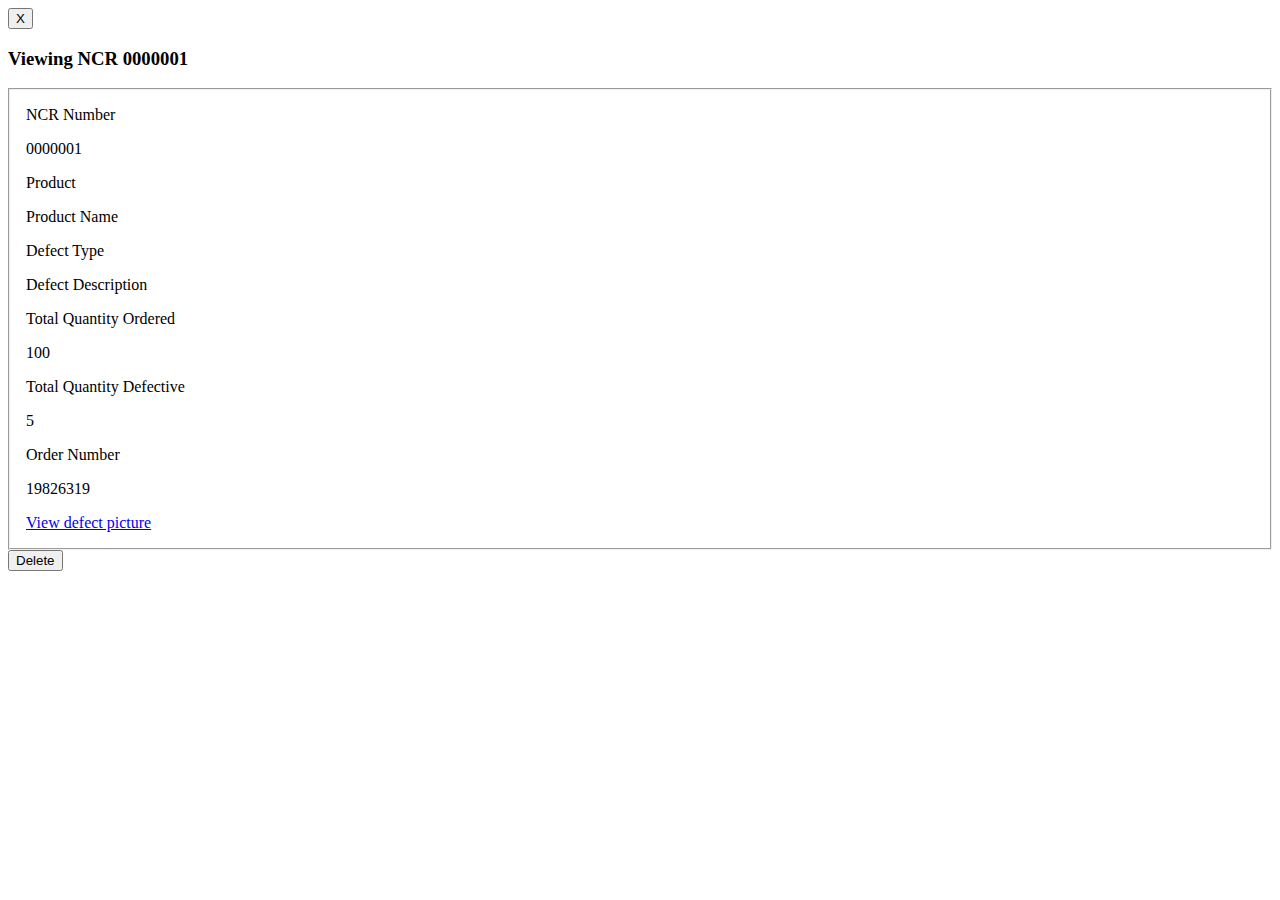
<file: _deleteModal.html>
<!DOCTYPE html>
<html lang="en">
    <head>
        <title>QA Dashboard</title>
    </head>
    <body>
        <div id="modal" class="delete">
            <div id="modalHeader">
                <button class="cta-btn cta-btn-danger" id="close">X</button>
            </div>
            <h3 class="title-group">Viewing NCR 0000001</h3>
            <form id="modalForm" action="#">

                <fieldset style="padding: 1em; margin: 0 auto; ">

                    <div class="modal-data-field">
                        <label class="modal-label">NCR Number </label>
                        <p class="modal-p" id="ncrNumber">0000001</p>
                    </div>

                    <div class="modal-data-field">
                        <label class="modal-label">Product </label>
                        <p class="modal-p" id="product">Product Name</p>
                    </div>

                    <div class="modal-data-field">
                        <label class="modal-label">Defect Type </label>
                        <p class="modal-p" id="defect">Defect Description</p>
                    </div>

                    <div class="modal-data-field">
                        <label class="modal-label">Total Quantity Ordered </label>
                        <p class="modal-p" id="quantityOrdered">100</p>
                    </div>

                    <div class="modal-data-field">
                        <label class="modal-label">Total Quantity Defective </label>
                        <p class="modal-p" id="quantityDefective">5</p>
                    </div>

                    <div class="modal-data-field">
                        <label class="modal-label">Order Number </label>
                        <p class="modal-p" id="orderNumber">19826319</p>
                    </div>

                    <div>
                        <a href="#">View defect picture</a>
                    </div>
                </fieldset>
                <button class="cta-btn cta-btn-danger ncr-list-deletebutton" type="submit" onclick="confirm('Are you sure you want to delete this record?')">Delete</button>
            </form>
        </div>
    </body>
</html>
</file>
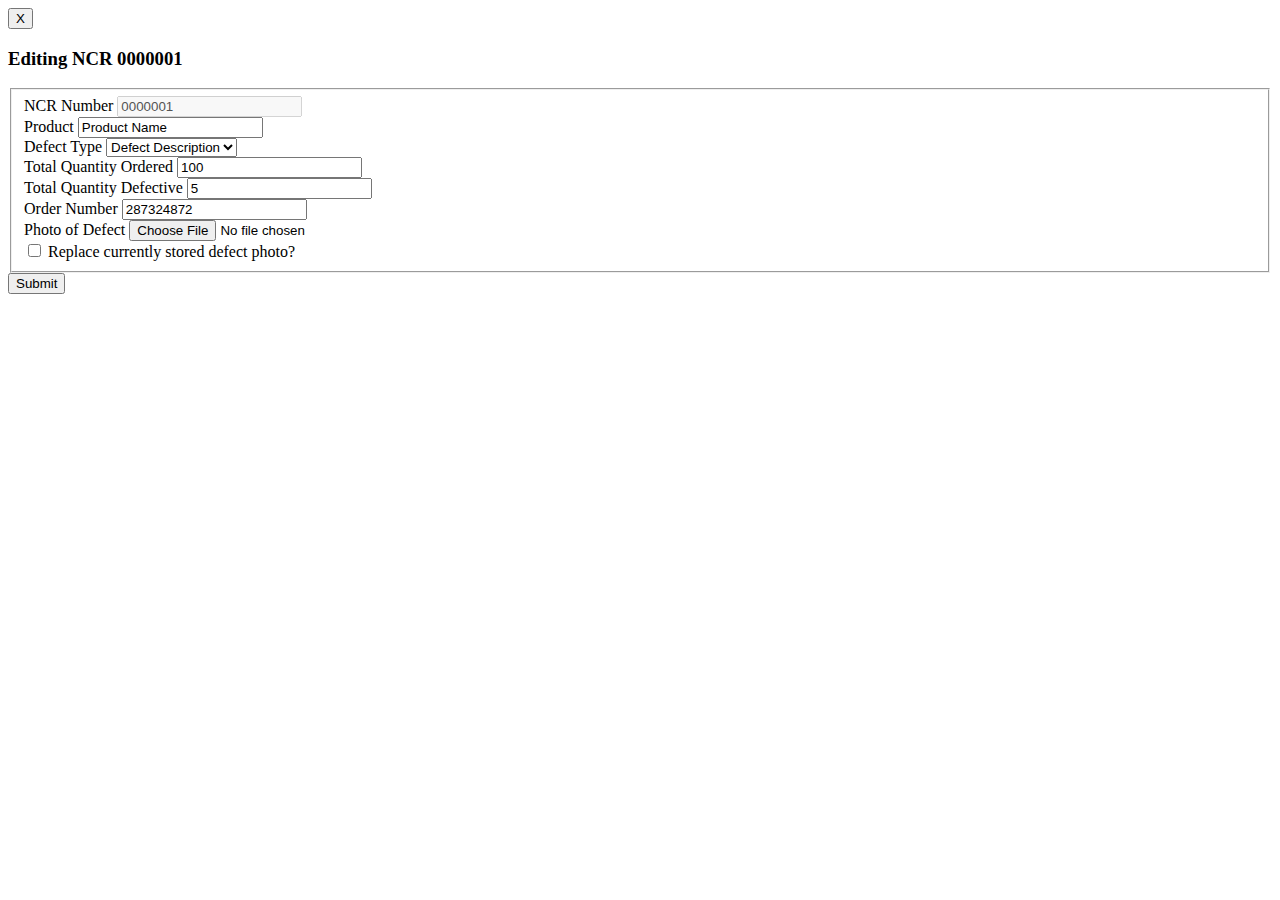
<file: _editModal.html>
<!DOCTYPE html>
<html lang="en">
    <head>
        <title>QA Dashboard</title>
    </head>
    <body>
        <div id="modal" class="edit">
            <div id="modalHeader">
                <button class="cta-btn cta-btn-danger" id="close">X</button>
            </div>
            <h3 class="title-group">Editing NCR 0000001</h3>

            <form action="#">

                <fieldset>

                    <div class="modal-data-field">
                        <label class="modal-label" for="ncrNumber">NCR Number </label>
                        <input type="text" name="ncrNumber" id="ncrNumber" value="0000001" disabled>
                    </div>

                    <div class="modal-data-field">
                        <label class="modal-label" for="product">Product </label>
                        <input type="text" name="product" id="product" value="Product Name" required>
                    </div>

                    <div class="modal-data-field">
                        <label class="modal-label" for="defect">Defect Type </label>
                        <select name="defect" id="defect" required>
                            <option value="">Defect Description</option>
                        </select>
                    </div>

                    <div class="modal-data-field">
                        <label class="modal-label" for="quantityOrdered">Total Quantity Ordered </label>
                        <input type="number" name="quantityOrdered" id="quantityOrdered" value="100" required>
                    </div>

                    <div class="modal-data-field">
                        <label class="modal-label" for="quantityDefective">Total Quantity Defective </label>
                        <input type="number" name="quantityDefective" id="quantityDefective" value="5" required>
                    </div>

                    <div class="modal-data-field">
                        <label class="modal-label" for="orderNumber">Order Number </label>
                        <input class="modal-p" type="number" name="orderNumber" id="orderNumber" value="287324872" required>
                    </div>
                    <div>
                        
                    </div>
                    
                    <div class="modal-data-field">
                        
                        <label class="modal-label custom-file-upload" for="picture">Photo of Defect</label>
                        <input type="file" name="picture" id="picture">
                        
                    </div>
                    <label id="lbReplacePhoto" for="cbReplacePhoto">
                        <input id="cbReplacePhoto" type="checkbox">
                        Replace currently stored defect photo?
                    </label>

                </fieldset>
                <button class="cta-btn cta-btn-primary ncr-list-createhbutton" type="submit">Submit</button>
            </form>
        </div>
    </body>
</html>
</file>
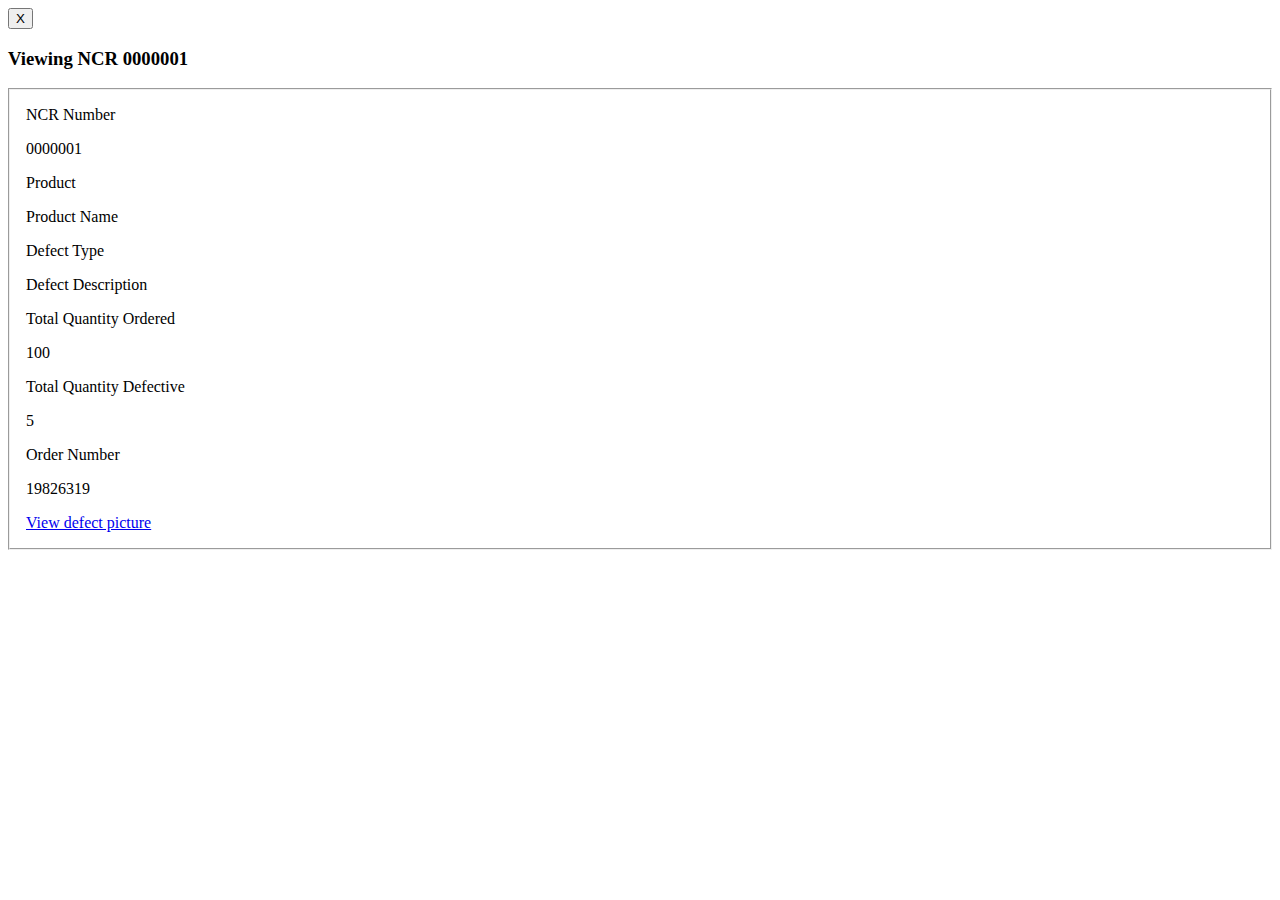
<file: _viewModal.html>
<!DOCTYPE html>
<html lang="en">
    <head>
        <title>QA Dashboard</title>
    </head>
    <body>
        <div id="modal">
            <div id="modalHeader">
                <button class="cta-btn cta-btn-danger" id="close">X</button>
            </div>
            <h3 class="title-group">Viewing NCR 0000001</h3>
            <form id="modalForm" action="#">
        
                <fieldset style="padding: 1em; margin: 0 auto; ">
        
                    <div class="modal-data-field">
                        <label class="modal-label">NCR Number </label>
                        <p class="modal-p" id="ncrNumber">0000001</p>
                    </div>
        
                    <div class="modal-data-field">
                        <label class="modal-label">Product </label>
                        <p class="modal-p" id="product">Product Name</p>
                    </div>
        
                    <div class="modal-data-field">
                        <label class="modal-label">Defect Type </label>
                        <p class="modal-p" id="defect">Defect Description</p>
                    </div>
        
                    <div class="modal-data-field">
                        <label class="modal-label">Total Quantity Ordered </label>
                        <p class="modal-p" id="quantityOrdered">100</p>
                    </div>
        
                    <div class="modal-data-field">
                        <label class="modal-label">Total Quantity Defective </label>
                        <p class="modal-p" id="quantityDefective">5</p>
                    </div>
        
                    <div class="modal-data-field">
                        <label class="modal-label">Order Number </label>
                        <p class="modal-p" id="orderNumber">19826319</p>
                    </div>
        
                    <div>
                        <a href="#">View defect picture</a>
                    </div>
        
                </fieldset>
        
            </form>
        </div>    
    
    </body>
</html>
</file>
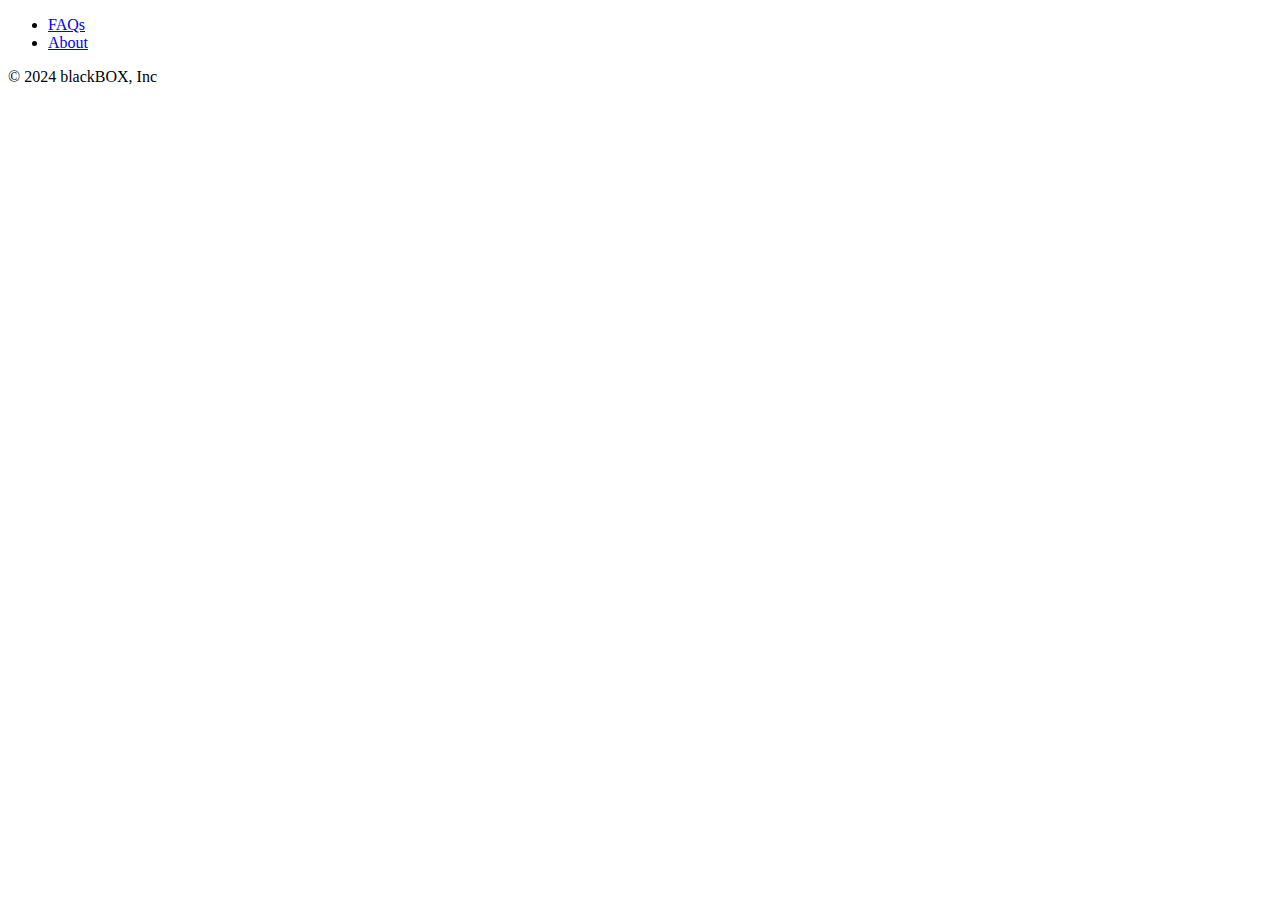
<file: footer.html>
<!DOCTYPE html>
<html lang="en">
    <head>
        <title>NCR Software</title>
    </head>
    <body>
      <footer class="py-3 my-4">
        <ul class="nav justify-content-center border-bottom pb-3 mb-3">

          <li class="nav-item">
            <a href="#" class="nav-link px-2 text-muted">FAQs</a>
          </li>
          <li class="nav-item">
            <a href="#" class="nav-link px-2 text-muted">About</a>
          </li>
        </ul>
        <p class="text-center text-muted">© 2024 blackBOX, Inc</p>
      </footer>
    </body>
</html>
</file>
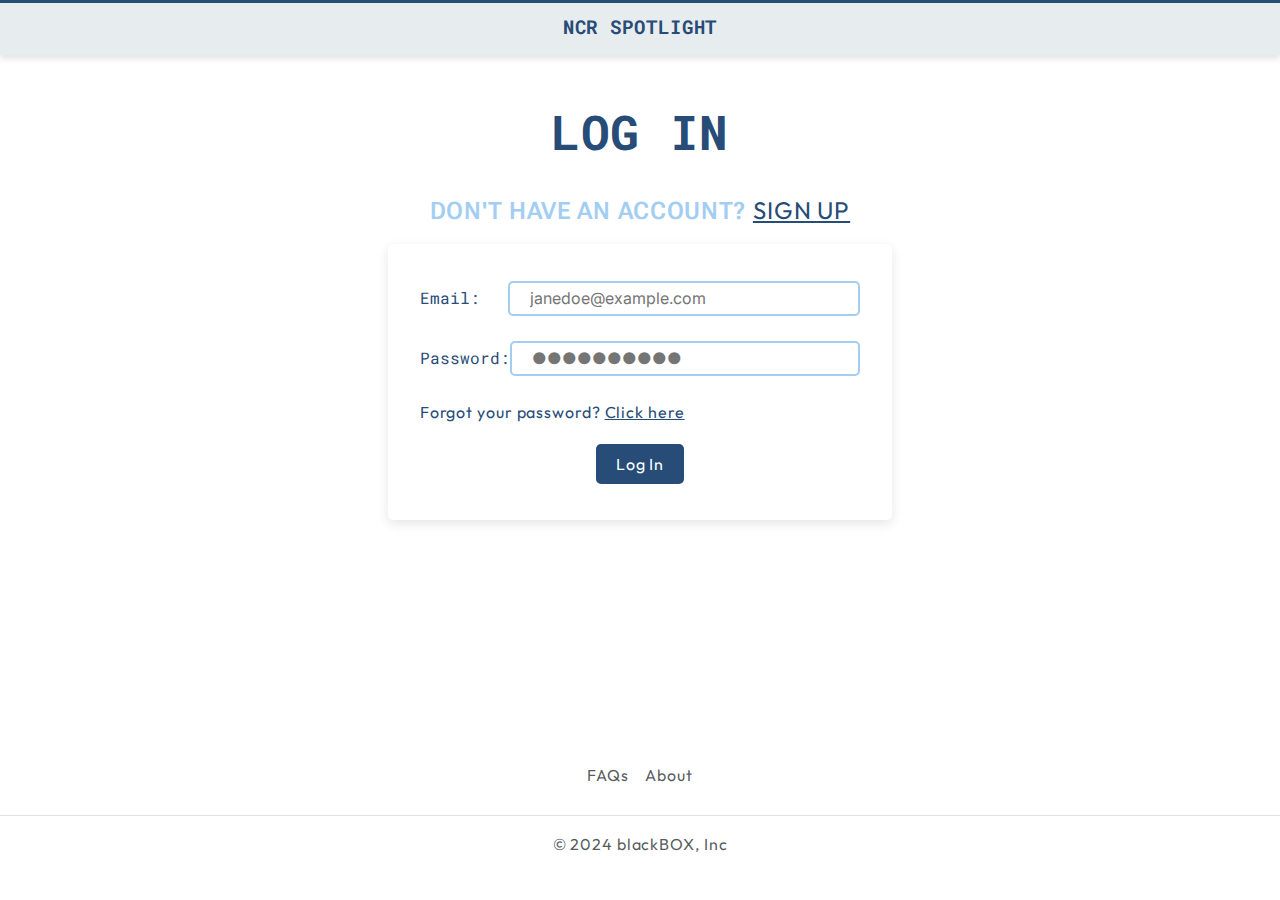
<file: login.html>
<!DOCTYPE html>
<html lang="en">
<head>
  <script>
    fetch('head.html')
      .then(response => response.text())
      .then(data => {
        document.head.innerHTML = data;

        document.title = "Log In Portal";
        const link = document.createElement('link');
            link.rel = 'stylesheet';
            link.href = './css/login.css';
            document.head.appendChild(link);
      });
  </script>
  <title>Log In Portal</title>
</head>
<body class="d-flex flex-column min-vh-100"> 
    <div id="header"></div>
    <div class="grid-12">
        <h1>Log In</h1>
        <h2>Don't have an account? <a href="registration.html">Sign Up</a></h2>
        <form id="log-in-form">
            <div class="form-field">
                <label for="loginEmail">Email:</label>
                <input id="loginEmail" type="email"  name="email" placeholder="janedoe@example.com" required>
            </div>
            <div class="form-field">
                <label for="loginPassword">Password:</label>
                <input id="loginPassword" type="password" name="password" placeholder="●●●●●●●●●●" required>
            </div>
            <div class="form-text">
                <p>Forgot your password? <a href="recovery-page.html">Click here</a></p>
            </div>
            <div class="form-btn">
                <a class="cta-btn cta-btn-primary" href="dashboard.html" id="btnLogin">Log In</a>
            </div>
        </form>
    </div>

    <div id="footer" class="footer mt-auto"></div>
    <!-- </div> -->
    <script
      src="https://cdn.jsdelivr.net/npm/bootstrap@5.3.3/dist/js/bootstrap.bundle.min.js"
      integrity="sha384-YvpcrYf0tY3lHB60NNkmXc5s9fDVZLESaAA55NDzOxhy9GkcIdslK1eN7N6jIeHz"
      crossorigin="anonymous"
    ></script>

    <script>
      fetch("home-header.html")
        .then((res) => res.text())
        .then((data) => (document.getElementById("header").innerHTML = data));

      fetch("footer.html")
        .then((res) => res.text())
        .then((data) => (document.getElementById("footer").innerHTML = data));
    </script>
</body>
</html>
</file>
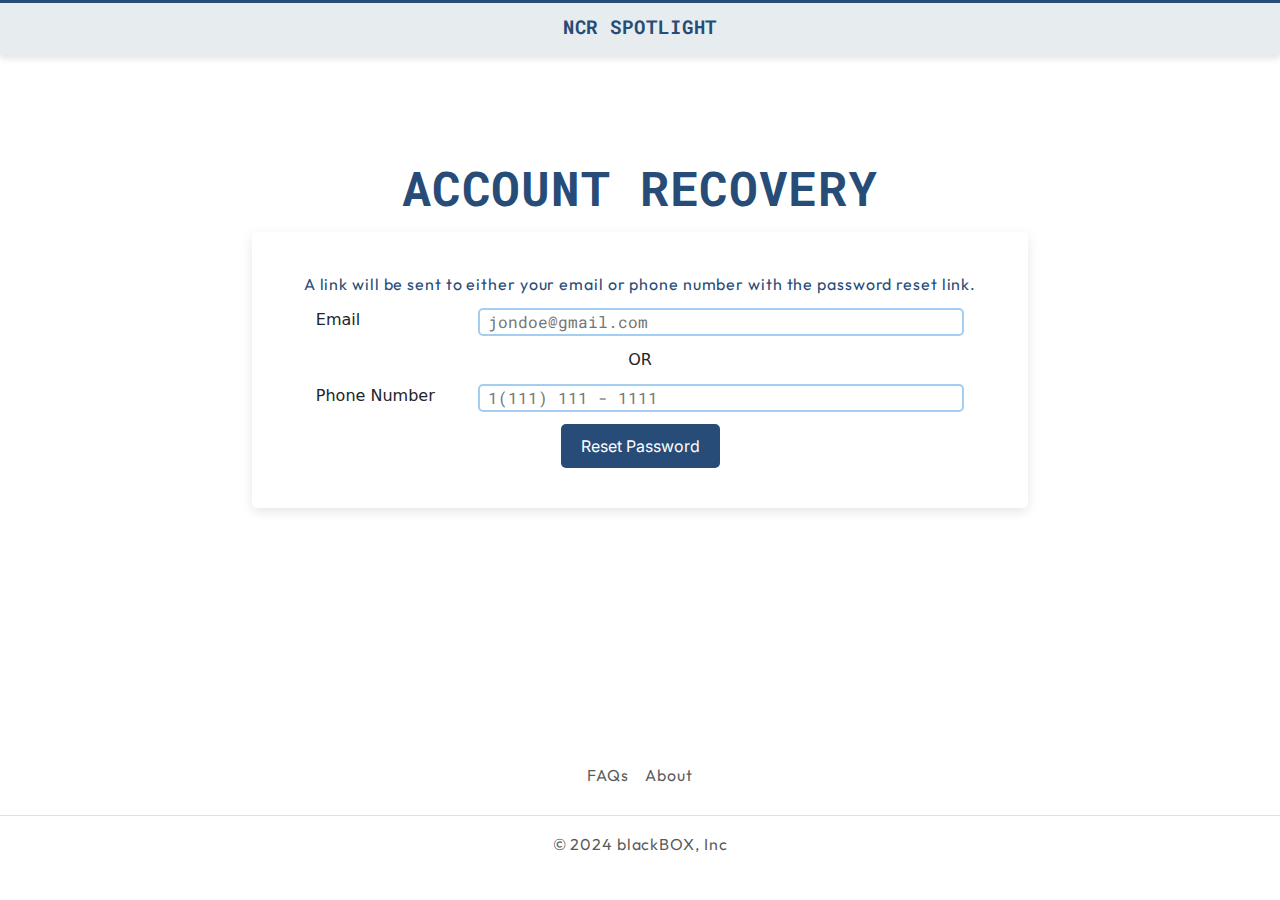
<file: recovery-page.html>
<!DOCTYPE html>
<html lang="en">

<head>
  <meta charset="UTF-8">
  <meta name="viewport" content="width=device-width, initial-scale=1.0">
  <title>NCR SPOTLIGHT</title>
  <link rel="preconnect" href="https://fonts.googleapis.com">
  <link rel="preconnect" href="https://fonts.gstatic.com" crossorigin>
  <link rel="preconnect" href="https://fonts.googleapis.com">
  <link rel="preconnect" href="https://fonts.gstatic.com" crossorigin>
  <link rel="preconnect" href="https://fonts.googleapis.com">
  <link rel="preconnect" href="https://fonts.gstatic.com" crossorigin>
  <link
    href="https://fonts.googleapis.com/css2?family=Inter:ital,opsz,wght@0,14..32,100..900;1,14..32,100..900&family=Outfit:wght@100..900&family=Roboto+Flex:opsz,wght@8..144,100..1000&family=Roboto+Mono:ital,wght@0,100..700;1,100..700&family=Roboto:wght@400;700&display=swap"
    rel="stylesheet">
  <link href="https://cdn.jsdelivr.net/npm/bootstrap@5.3.3/dist/css/bootstrap.min.css" rel="stylesheet"
    integrity="sha384-QWTKZyjpPEjISv5WaRU9OFeRpok6YctnYmDr5pNlyT2bRjXh0JMhjY6hW+ALEwIH" crossorigin="anonymous">
  <link rel="stylesheet" href="/css/style.css">
  <link rel="stylesheet" href="/css/recovery.css">
</head>

<body class="d-flex flex-column min-vh-100">
  <div id="header" class=""></div>

  <div>
    <div class="center">
      <h1>Account Recovery</h1>
    </div>

    <form action="#">
      <fieldset>
        <div class="container">
          <div>
          <p>A link will be sent to either your email or phone number with the password reset link.</p>
          </div>
          
          <div class="form-field">
            <label for="email">Email</label>
            <input type="email" id="email" placeholder="jondoe@gmail.com">
          </div>

          <div class="center">OR</div>

          <div class="form-field">
            <label for="phone">Phone Number</label>
            <input type="tel" id="phone" placeholder="1(111) 111 - 1111">
          </div>

          <div class="center">
            <button class="button" id="btn-reset">Reset Password</button>
          </div> 
        </div>
      </fieldset>
    </form>
  </div>



  <div id="footer" class="footer mt-auto"></div>
  <!-- </div> -->
  <script src="https://cdn.jsdelivr.net/npm/bootstrap@5.3.3/dist/js/bootstrap.bundle.min.js"
    integrity="sha384-YvpcrYf0tY3lHB60NNkmXc5s9fDVZLESaAA55NDzOxhy9GkcIdslK1eN7N6jIeHz"
    crossorigin="anonymous"></script>

  <script>
    fetch("home-header.html")
      .then((res) => res.text())
      .then((data) => (document.getElementById("header").innerHTML = data));

    fetch("footer.html")
      .then((res) => res.text())
      .then((data) => (document.getElementById("footer").innerHTML = data));
  </script>
</body>

</html>
</file>
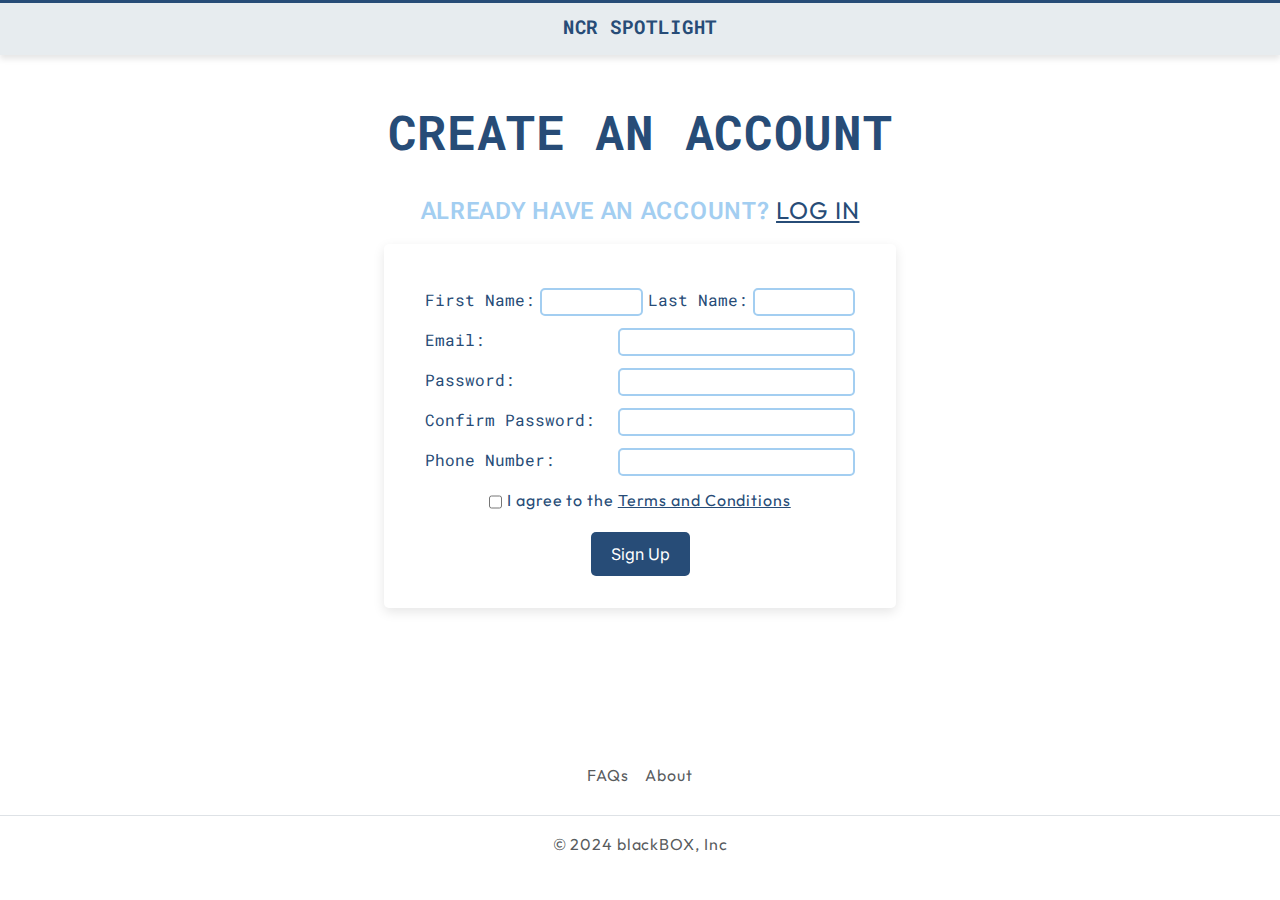
<file: registration.html>
<!DOCTYPE html>
<html lang="en">

<head>
    <meta charset="UTF-8">
    <meta name="viewport" content="width=device-width, initial-scale=1.0">
    <title>Registration</title>
    <link rel="preconnect" href="https://fonts.googleapis.com">
    <link rel="preconnect" href="https://fonts.gstatic.com" crossorigin>
    <link rel="preconnect" href="https://fonts.googleapis.com">
    <link rel="preconnect" href="https://fonts.gstatic.com" crossorigin>
    <link rel="preconnect" href="https://fonts.googleapis.com">
    <link rel="preconnect" href="https://fonts.gstatic.com" crossorigin>
    <link
        href="https://fonts.googleapis.com/css2?family=Inter:ital,opsz,wght@0,14..32,100..900;1,14..32,100..900&family=Outfit:wght@100..900&family=Roboto+Flex:opsz,wght@8..144,100..1000&family=Roboto+Mono:ital,wght@0,100..700;1,100..700&family=Roboto:wght@400;700&display=swap"
        rel="stylesheet">
    <link href="https://cdn.jsdelivr.net/npm/bootstrap@5.3.3/dist/css/bootstrap.min.css" rel="stylesheet"
        integrity="sha384-QWTKZyjpPEjISv5WaRU9OFeRpok6YctnYmDr5pNlyT2bRjXh0JMhjY6hW+ALEwIH" crossorigin="anonymous">
    <link rel="stylesheet" href="/css/style.css">
    <link rel="stylesheet" href="/css/registration.css">
</head>

<body class="d-flex flex-column min-vh-100">
    <div id="header"></div>
    
    <div class="grid-12">
        <h1>Create an Account</h1>
        <h2>Already have an account? <a href="login.html">Log in</a></h2> <!--Change href to login page-->    
        <form id="registration-form" action="#">

            <fieldset class="">
                <div class="form-names">
                    
                        <label class="item1" for="regFirstName">First Name:</label>
                        <input class="inputName" type="text" id="regFirstName" name="regFirstText">
                    
                    
                        <label for="regLastName">Last Name:</label>
                        <input class="inputName" type="text" id="regLastName" name="regLastText">
                    
                </div>
                <div class="form-field">
                    <label for="regEmail">Email:</label>
                    <input class="length" type="text" id="regEmail" name="regEmailText">
                </div>
                <div class="form-field">
                    <label for="regPassword">Password:</label>
                    <input class="inputText" type="password" id="regPassword" name="regPasswordText">
                </div>
                <div class="form-field">
                    <label for="regConfirmP">Confirm Password:</label>
                    <input class="inputText" type="password" id="regConfirmP" name="regConfirmPText">
                </div>
                <div class="form-field">
                    <label for="regPhone">Phone Number:</label>
                    <input class="inputText" type="text" id="regPhone" name="regPhoneText">
                </div>
                <div class="form-checkbox">
                    <input type="checkbox" id="switch" class="checkbox" required>
                    <p>I agree to the <a href="terms-and-conditions.html">Terms and Conditions</a></p>
                </div>
                <div class="form-checkbox">
                    <button type="submit" id="sign-up">Sign Up</button>
                </div>
            </fieldset>


        </form>

    </div>

    <div id="footer" class="footer mt-auto"></div>
    <!-- </div> -->
    <script src="https://cdn.jsdelivr.net/npm/bootstrap@5.3.3/dist/js/bootstrap.bundle.min.js"
        integrity="sha384-YvpcrYf0tY3lHB60NNkmXc5s9fDVZLESaAA55NDzOxhy9GkcIdslK1eN7N6jIeHz"
        crossorigin="anonymous"></script>

    <script>
        fetch("home-header.html")
            .then((res) => res.text())
            .then((data) => (document.getElementById("header").innerHTML = data));

        fetch("footer.html")
            .then((res) => res.text())
            .then((data) => (document.getElementById("footer").innerHTML = data));
    </script>
</body>

</html>
</file>
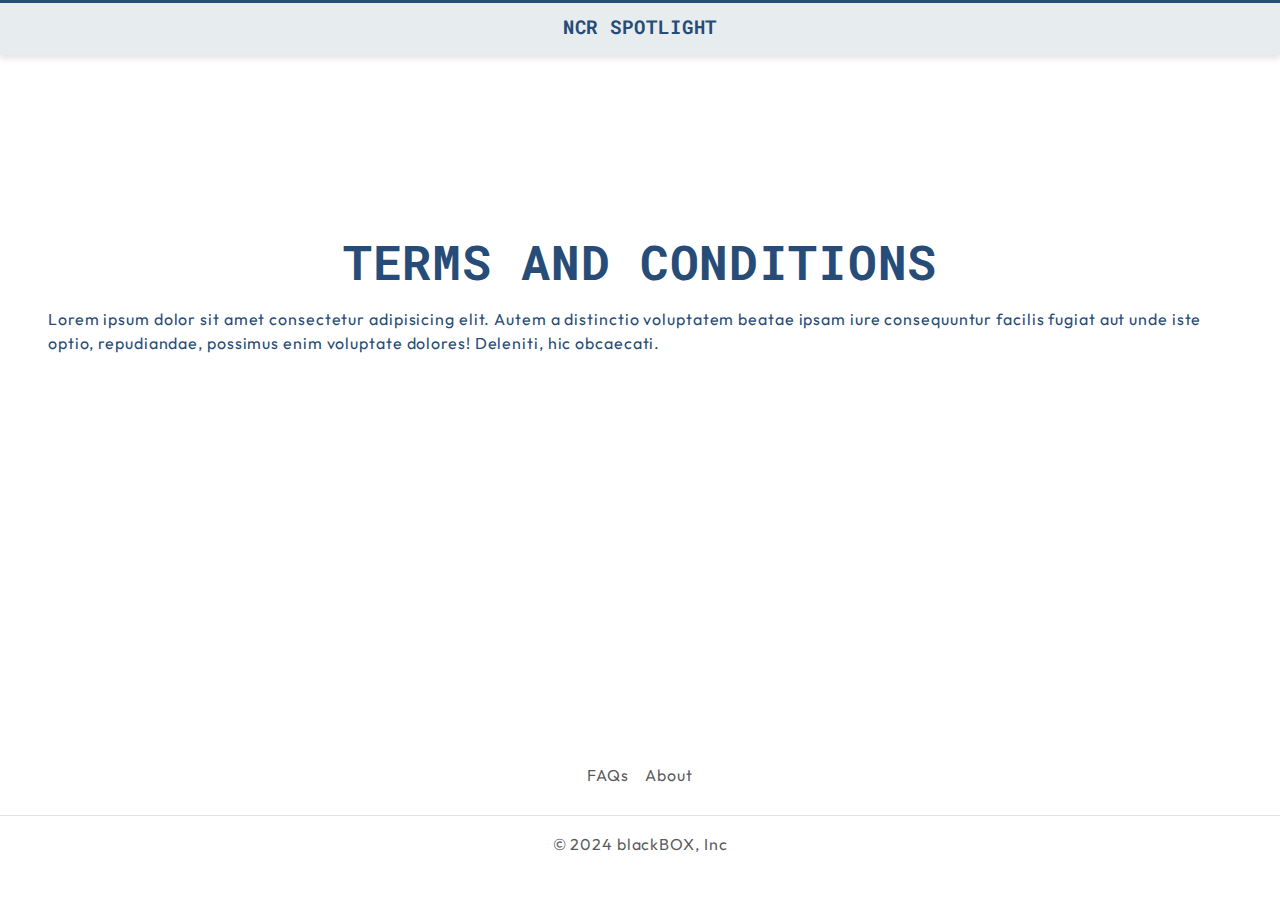
<file: terms-and-conditions.html>
<!DOCTYPE html>
<html lang="en">

<head>
    <meta charset="UTF-8">
    <meta name="viewport" content="width=device-width, initial-scale=1.0">
    <title>NCR SPOTLIGHT</title>
    <link rel="preconnect" href="https://fonts.googleapis.com">
    <link rel="preconnect" href="https://fonts.gstatic.com" crossorigin>
    <link rel="preconnect" href="https://fonts.googleapis.com">
    <link rel="preconnect" href="https://fonts.gstatic.com" crossorigin>
    <link rel="preconnect" href="https://fonts.googleapis.com">
    <link rel="preconnect" href="https://fonts.gstatic.com" crossorigin>
    <link
        href="https://fonts.googleapis.com/css2?family=Inter:ital,opsz,wght@0,14..32,100..900;1,14..32,100..900&family=Outfit:wght@100..900&family=Roboto+Flex:opsz,wght@8..144,100..1000&family=Roboto+Mono:ital,wght@0,100..700;1,100..700&family=Roboto:wght@400;700&display=swap"
        rel="stylesheet">
    <link href="https://cdn.jsdelivr.net/npm/bootstrap@5.3.3/dist/css/bootstrap.min.css" rel="stylesheet"
        integrity="sha384-QWTKZyjpPEjISv5WaRU9OFeRpok6YctnYmDr5pNlyT2bRjXh0JMhjY6hW+ALEwIH" crossorigin="anonymous">
    <link rel="stylesheet" href="/css/style.css">
    <link rel="stylesheet" href="/css/recovery.css">
</head>

<body class="d-flex flex-column min-vh-100">
    <div id="header" class=""></div>

    <div class="px-5">
        <h1 class="text-center">Terms and conditions</h1>
        <p>Lorem ipsum dolor sit amet consectetur adipisicing elit. Autem a distinctio voluptatem beatae ipsam iure
            consequuntur facilis fugiat aut unde iste optio, repudiandae, possimus enim voluptate dolores! Deleniti,
            hic obcaecati.</p>
    </div>

    <div id="footer" class="footer mt-auto"></div>

    <script src="https://cdn.jsdelivr.net/npm/bootstrap@5.3.3/dist/js/bootstrap.bundle.min.js"
        integrity="sha384-YvpcrYf0tY3lHB60NNkmXc5s9fDVZLESaAA55NDzOxhy9GkcIdslK1eN7N6jIeHz"
        crossorigin="anonymous"></script>

    <script>
        fetch("home-header.html")
            .then((res) => res.text())
            .then((data) => (document.getElementById("header").innerHTML = data));

        fetch("footer.html")
            .then((res) => res.text())
            .then((data) => (document.getElementById("footer").innerHTML = data));
    </script>

</body>

</html>
</file>
<file: css/style.css>
*{
    box-sizing: border-box;
    margin: 0;
    padding:0;
}

/* Variables */
:root {
  /*  ===========================
          Color Variables Section
      =========================== */
    --heading-primary-color: #274c77;
    --heading-secondary-color: #a3cef1;
    --body-text-color: #274c77;
    --light-grey-background-color: #e7ecef;

  /*  ===========================
          Font-Families Variables Section
      =========================== */
      --heading-primary-fontFamily: "Roboto Mono", sans-serif;
      --heading-secondary-fontFamily: "Roboto Flex", sans-serif;
      --body-text-normal-fontFamily: "Outfit", sans-serif;
      --btn-text-fontFamily: "Inter", sans-serif;

      --heading-fontSize: 2.986rem;
      --secondary-fontSize:2.088rem;
      --body-text-fontSize: 1rem;
      --btn-fontSize:1rem;
       /*  ===========================
          12-Grid system Variables Section
      =========================== */
      --grid-L-cols: 12;
      --grid-L-gap: 15px;
      --grid-L-maxWidth:1100px;

}

       /*  ===========================
          Generic styles sSection
      =========================== */
        h1{
            font-family: var(--heading-primary-fontFamily);
            color: var(--heading-primary-color);
            font-weight: 700;
            text-transform: uppercase;
            letter-spacing: 0.7px;
            margin-bottom: 16px;
            font-size: var(--heading-fontSize);
            
        }

        h2{
            font-family: var(--heading-secondary-fontFamily);
            color: var(--heading-secondary-color);
            font-weight:300;
            text-transform: uppercase;
            letter-spacing: 0.7px;
            margin-bottom: 4px;
            font-size: var(--secondary-fontSize);
        }

        h3{
            font-family: var(--heading-primary-fontFamily);
            color: var(--heading-primary-color);
            font-weight: 700;
            text-transform: uppercase;
            letter-spacing: 0.7px;
            margin-bottom: 16px;
            font-size: var(--secondary-fontSize);
        }

        h4{
            font-family: var(--heading-secondary-fontFamily);
            color: var(--heading-secondary-color);
            text-transform: uppercase;
            letter-spacing: 0.7px;
            margin-bottom: 4px;
        }

        p{
            font-family: var(--body-text-normal-fontFamily);
            color: var(--body-text-color);
            font-weight: 400;
            letter-spacing: 0.9px;
            margin-bottom: 4px;
            font-size: var(--body-text-fontSize);
            line-height: 1.5;
        }
        a{
            font-family: var(--body-text-normal-fontFamily);
            color: var(--body-text-color);
            font-weight: 400;
            letter-spacing: 0.9px;
            margin-bottom: 4px;
            font-size: 1em; /*match size as all text */
            line-height: 1.5;
        }

        button, input[type=submit]{
            padding: 10px 20px;
            border-radius: 5px;
            font-family: var(--btn-text-fontFamily);
            font-size: var(--btn-fontSize);
            background-color: var(--heading-primary-color);
            color: #fff;
            border: none;
        }
        
        form{
            box-shadow: 0 4px 12px rgba(0, 0, 0, 0.1);
            border-radius: 5px;
        }


        .cta-btn{
            height: 2.5rem;
            text-decoration: none;
            padding: 10px 20px;
            border-radius: 5px;
            display: flex;
            justify-content: center;
            align-items: center;
            outline: none;
            border: none;

        }
       
        .cta-btn-primary{
            border: none;
            color:#fff;
            background-color: var(--body-text-color);
        }
        .cta-btn-secondary{
            background-color: white;
            border: 1px solid var(--heading-primary-color);
            color:var(--heading-primary-color);
        }
        .cta-btn-danger{
            background-color: #C00F0C;
            color:#fff;
            border: none;
        }
        .text-danger{
            color: #C00F0C;
        }
        .grid-12{
            max-width: 80%;
            width: 80%;
            height: auto;
            display: grid;
            grid-template-columns: repeat(12, 1fr);
            grid-template-rows: auto;
            column-gap: var(--grid-L-gap);
            margin: 2rem auto;
        }
        body{ /* added for centering */
            max-width: 100%;
            margin: 0 auto;
        }

        /* input{
            border-color: var(--heading-secondary-color);
            border-style:solid;
        } */
       /*  ===========================
          Header/Navbar sSection
      =========================== */

#header{
    background-color: var(--light-grey-background-color);
    width: 100%;
    margin:0 auto;
    height: auto;
    border-top: 0.2rem solid  var(--heading-primary-color);
    padding: 10px 20px;
    box-shadow: 0 4px 6px rgba(0, 0, 0, 0.1);
}
#footer{
    width: 100%;
    margin:0 auto;
}

#main-navbar{
display: flex;
align-items: center;
justify-content: flex-start;
}

.page-info{
    display: flex;
    flex-direction: column;
    gap: 30px;
}

/* MAIN HEADER  */
#main-navbar a{
    margin: 0;
}
#main-navbar ul{
    display: flex;
    list-style: none;
    align-items: center;
    margin: 0;
    gap: 1.2rem;
    margin-left: auto;
    width: auto;
    justify-content: space-between;
}
#active-nav-item{
    background-color: #fff;
    padding: 10px 20px;
    border-radius: 5px;
    border: 1px solid var(--body-text-color);
}
#main-navbar ul a{
    text-decoration: none;
    font-size: 1.2rem;
    font-family: var(--body-text-normal-fontFamily);
    font-weight: 700;
    text-transform: uppercase;
}
.profile{
    width: 70px;
    height: 70px;
    border-radius: 50%;
    border: 1px solid var(--body-text-color);
    overflow: hidden;
}
#main-navbar img{

    width: 100%;
    height: 100%;
    object-fit: cover;

}

#home-navbar{
    height: 2rem;
    width: 100%;
    background-color: var(--light-grey-background-color);
    text-align: center;
}

.logo{
    font-family: var(--heading-primary-fontFamily);
    color: var(--heading-primary-color);
    font-weight: 700;
    vertical-align: middle;
    text-decoration: none;
    font-size: 1.2rem;
}
</file>
<file: css/recovery.css>
fieldset{
  padding: 2.5rem; 
}

div{
  margin: auto;
}

input[type=Email], input[type=tel]{
  font-family: var(--heading-primary-fontFamily);
  color: var(--body-text-color);
  border-radius: 5px;
  border: 2px solid var(--heading-secondary-color);
  padding-left: 0.5rem;
  padding-right: 0.5rem;
}

.form-field {
  display: flex;
  justify-content: space-between;
  margin: 0.75rem;
}

.form-field input{

  width: 75%;

}

.center{
  display: flex;
  justify-content: center;
}
</file>
<file: css/registration.css>
fieldset{
    padding: 1rem;
}

div{
    margin: auto;
}

input[type=Text], input[type=Number], input[type=Password]{
    font-family: var(--heading-primary-fontFamily);
    color: var(--body-text-color);
    border-radius: 5px;
    border: 2px solid var(--heading-secondary-color);
    padding-left: 0.5rem;
    padding-right: 0.5rem;
}

label{
    font-family: var(--heading-primary-fontFamily);
    color: var(--heading-primary-color);
    text-transform: capitalize;
}

.form-names{
    display: flex;
    gap: 5px;
    margin: 0.75em;
}
.form-names > label {
    text-wrap: nowrap;
}
.form-names > input {
    width: 50%;
}

.form-field {
    display: flex;
    justify-content: space-between;
    margin: 0.75rem;
}

.form-field input{

    width: 55%;

}

button[type='submit'] {
    margin-top: 1em;
}

.form-checkbox{
    display: flex;
    gap: 5px;
    justify-content: center;
}

.grid-12{
    grid-template-columns: 1fr;
}

h1, h2 {
    grid-column: 1fr;
    margin: 1rem auto;
    text-align: center;
    align-self: center;
}

h2 {
    font-weight: 600;
    font-size: 1.5rem;
}

#registration-form{
    width: 50%;
    grid-column: 1/2;
    padding:  1rem 0.8rem;
    display: grid;
    row-gap: 1rem;
    margin: 0 auto;
}
</file>
